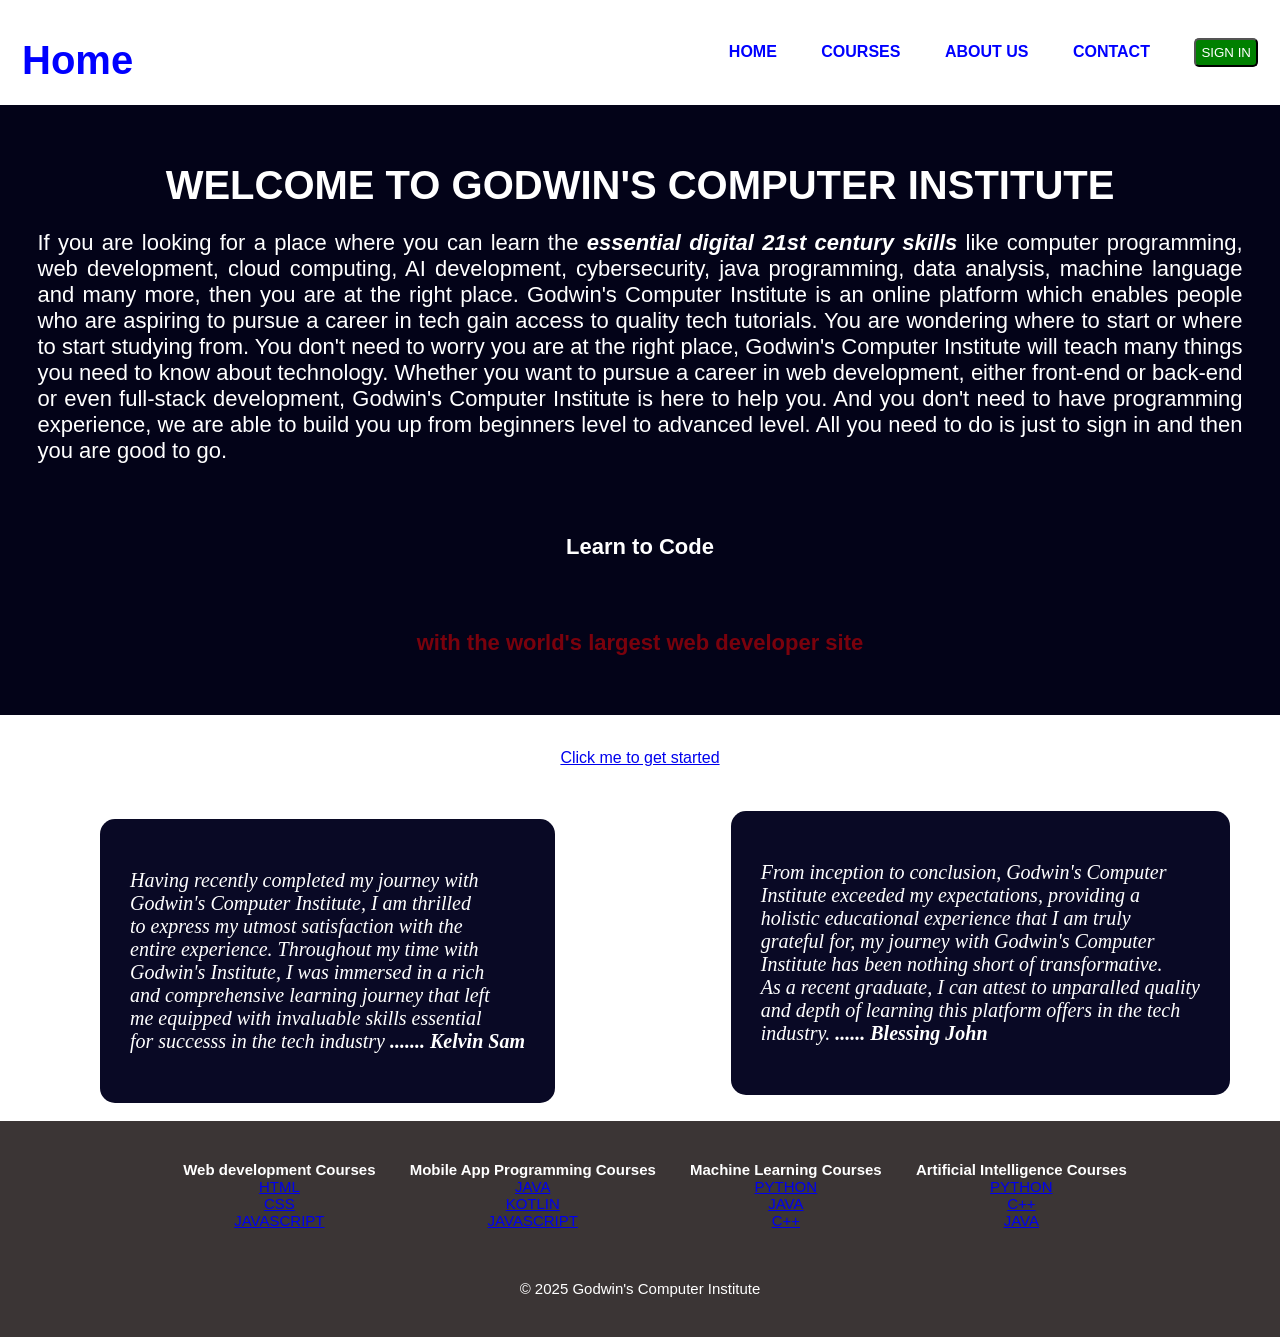
<file: index.html>
<!DOCTYPE html>
<html lang="en">
<head>
	<meta charset="UTF-8">
	<meta name="viewport" content="width=device-width, initial-scale=1.0">
	<title>Godwin's Computer Institute</title>
	<link rel="stylesheet" href="style.css">
	<link rel="icon" type="image/x-icon" href="image/back 3.png">
</head>
<body>
	<header>
		<nav>
			<h1 class="Jesus">Home</h1>

			<ul class="unordered">
				<li><a href="index.html" id="link"><strong>HOME</strong></a></li>
				<li><a href="courses.html" id="link"><strong>COURSES</strong></a></li>
				<li><a href="aboutus.html" id="link"><strong>ABOUT US</strong></a></li>
				<li><a href="contact.html" id="link"><strong>CONTACT</strong></a></li>
				<li><a href="sign-in.html" target="_blank"><strong><button>SIGN IN</button></strong></a></li>
		</nav>
	</header>

	<section>
		<div class="heading">
			<h1>WELCOME TO GODWIN'S COMPUTER INSTITUTE</h1>
			<p id="yellow">
				If you are looking for a place where you can learn the <em><strong>essential digital 21st century skills</strong></em> like computer programming, web development, cloud computing, AI development, cybersecurity, java programming, data analysis, machine language and many more, 
				then you are at the right place. 
				Godwin's Computer Institute is an online platform which enables people who are aspiring to pursue a career in tech gain access to quality tech tutorials. You are wondering where to start or where to start studying from. You don't need to worry you are at the right place, Godwin's Computer Institute will teach many things you need to know about technology.
				Whether you want to pursue a career in web development, either front-end or back-end or even full-stack development, Godwin's Computer Institute is here to help you. And you don't need to have programming experience, we are able to build you up from beginners level to advanced level. All you need to do is just to sign in and then you are good to go.
			</p>
			<br>
			<p class="learntocode"><strong>Learn to Code</strong></p>
				<br>
				<p id="strong"><strong>with the world's largest web developer site</strong></p>
		</div>
	</section>
	<br>
		<p id="span"><a href="courses.html"> Click me to get started</a></p>
		<br>
		<br>
					<div style="margin-left: 100px; text-align: justify; font-family: 'Times New Roman', Times, serif;  background-color: rgb(9, 9, 37); border-radius: 15px; color: white; font-size: 20px; display: inline-block; 
			padding-left: 30px; padding-right: 30px; padding-bottom: 30px; padding-top: 30px;">
				<p>
					<em>
						Having recently completed my journey with
						<br> Godwin's Computer Institute, I am thrilled
						<br> to express my utmost satisfaction with the
						<br> entire experience. Throughout my time with 
						<br> Godwin's Institute, I was immersed in a rich 
						<br> and comprehensive learning journey that left
						<br> me equipped with invaluable skills essential 
						<br> for successs in the tech industry
						 <strong>....... Kelvin Sam</strong>
					</em>
				</p>
			</div>
			<br>
			<br>
			<div id="from" style=" text-align: justify; font-family: 'Times New Roman', Times, serif;  background-color: rgb(9, 9, 37); border-radius: 15px; color: white; font-size: 20px; display: inline-block; 
			padding-left: 30px; margin-top: -310px; margin-right: 50px;  padding-right: 30px; padding-bottom: 50px; padding-top: 50px;">
				<em>
					From inception to conclusion, Godwin's Computer 
					<br> Institute exceeded my expectations, providing a 
					<br> holistic educational experience that I am truly 
					<br> grateful for, my journey with Godwin's Computer
					<br> Institute has been nothing short of transformative. 
					<br> As a recent graduate, I can attest to unparalled quality
					<br> and depth of learning this platform offers in the tech 
					<br> industry.
					<strong>...... Blessing John</strong>
				</em>
			</div>
		</div>
    </section>
	<footer>
		<div id="God">
			<li style="text-align: center;">
				<strong>Web development Courses</strong>
				<br>
				<a href="html.html">HTML</a> 
				<br>
				<a href="css.html">CSS</a>
				<br>
				<a href="javascript.html">JAVASCRIPT</a> 
			</li>
			
			<li style="text-align: center;">
				<strong>Mobile App Programming Courses</strong> 
				<br>
				<a href="java.html">JAVA</a>
				<br>
				<a href="kotlin.html">KOTLIN</a>
				<br>
				<a href="javascript.html">JAVASCRIPT</a>
			</li>
		
			<li style="text-align: center;">
				<strong>Machine Learning Courses </strong>
				<br>
				<a href="python.html">PYTHON</a>
				<br>
				<a href="java.html">JAVA</a>
				<br>
				<a href="C++">C++</a>
			</li>
			
			<li style="text-align: center;">
				<strong>Artificial Intelligence Courses</strong>
				<br>
				<a href="python.html">PYTHON</a>
				<br>
				<a href="c++.html">C++</a>
				<br>
				<a href="java.html">JAVA</a>
			</li>
			<br>
			<br>
			<br>
			<br>
			© 2025 Godwin's Computer Institute
		
		</footer>
</body>
</html>
</file>
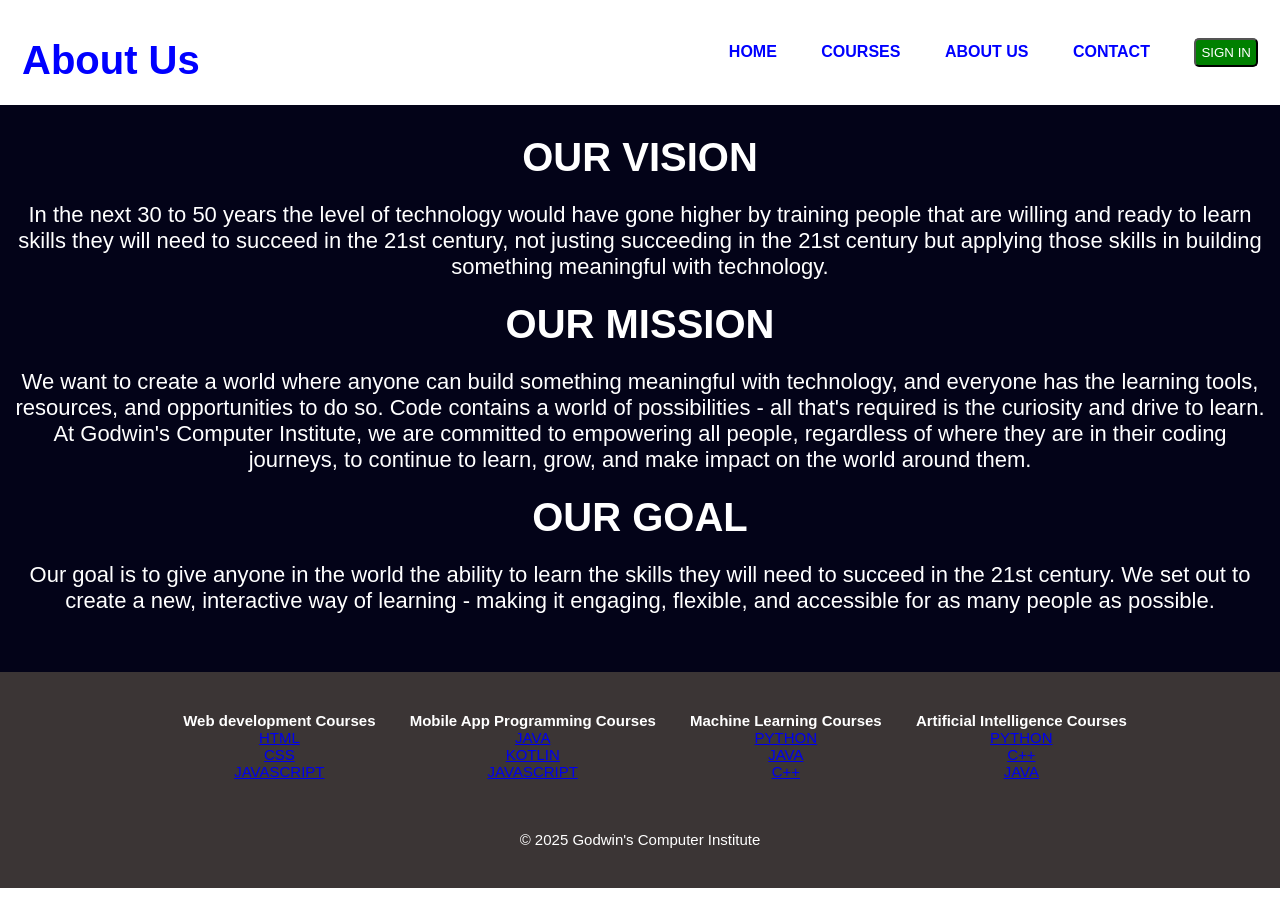
<file: aboutus.html>
<!DOCTYPE html>
<html lang="en">
<head>
	<meta charset="UTF-8">
	<meta name="viewport" content="width=device-width, initial-scale=1.0">
	<title>Godwin's Computer Institute</title>
	<link rel="stylesheet" href="style.css">
	<link rel="icon" type="image/x-icon" href="image/back 3.png">
</head>
<body>
	<header>
		<nav>
			<h1 class="Jesus">About Us</h1>

			<ul class="unordered">
				<li><a href="index.html" id="link"><strong>HOME</strong></a></li>
				<li><a href="courses.html" id="link"><strong>COURSES</strong></a></li>
				<li><a href="aboutus.html" id="link"><strong>ABOUT US</strong></a></li>
				<li><a href="contact.html" id="link"><strong>CONTACT</strong></a></li>
				<li><a href="sign-in.html" target="_blank"><strong><button>SIGN IN</button></strong></a></li>
			</ul>
		</nav>
	</header>

	<section style="background-color: rgb(3, 3, 24); margin: 0px; padding: 10px;" >
		<div>
			<h1>OUR VISION</h1>
			<p style="text-align: center;">
				In the next 30 to 50 years the level of technology would have gone
				higher by training people that are willing and ready to learn skills
				they will need to succeed in the 21st century, not justing succeeding 
				in the 21st century but applying those skills in building something 
				meaningful with technology.
			</p>
			<h1>OUR MISSION</h1>
			<p style="text-align: center;">
				We want to create a world where anyone can build something meaningful
				with technology, and everyone has the learning tools, resources, and 
				opportunities to do so. Code contains a world of possibilities - all 
				that's required is the curiosity and drive to learn. At Godwin's 
				Computer Institute, we are committed to empowering all people, regardless
				of where they are in their coding journeys, to continue to learn, grow, 
				and make impact on the world around them.
			</p>
			<h1>OUR GOAL</h1>
			<p style="text-align: center;">
				Our goal is to give anyone in the world the ability to learn the skills they will need
				to succeed in the 21st century. We set out to create a new, interactive
				way of learning - making it engaging, flexible, and accessible for as many people as 
				possible.
			</p>
			<br>
		</div>
	</section>

	<footer>
				<div id="God">
			<li style="text-align: center;">
				<strong>Web development Courses</strong>
				<br>
				<a href="html.html">HTML</a> 
				<br>
				<a href="css.html">CSS</a>
				<br>
				<a href="javascript.html">JAVASCRIPT</a> 
			</li>
			
			<li style="text-align: center;">
				<strong>Mobile App Programming Courses</strong> 
				<br>
				<a href="java.html">JAVA</a>
				<br>
				<a href="kotlin.html">KOTLIN</a>
				<br>
				<a href="javascript.html">JAVASCRIPT</a>
			</li>
		
			<li style="text-align: center;">
				<strong>Machine Learning Courses </strong>
				<br>
				<a href="python.html">PYTHON</a>
				<br>
				<a href="java.html">JAVA</a>
				<br>
				<a href="C++">C++</a>
			</li>
			
			<li style="text-align: center;">
				<strong>Artificial Intelligence Courses</strong>
				<br>
				<a href="python.html">PYTHON</a>
				<br>
				<a href="c++.html">C++</a>
				<br>
				<a href="java.html">JAVA</a>
			</li>
			<br>
			<br>
			<br>
			<br>
		© 2025 Godwin's Computer Institute
	</footer>
</body>
</html>
</file>
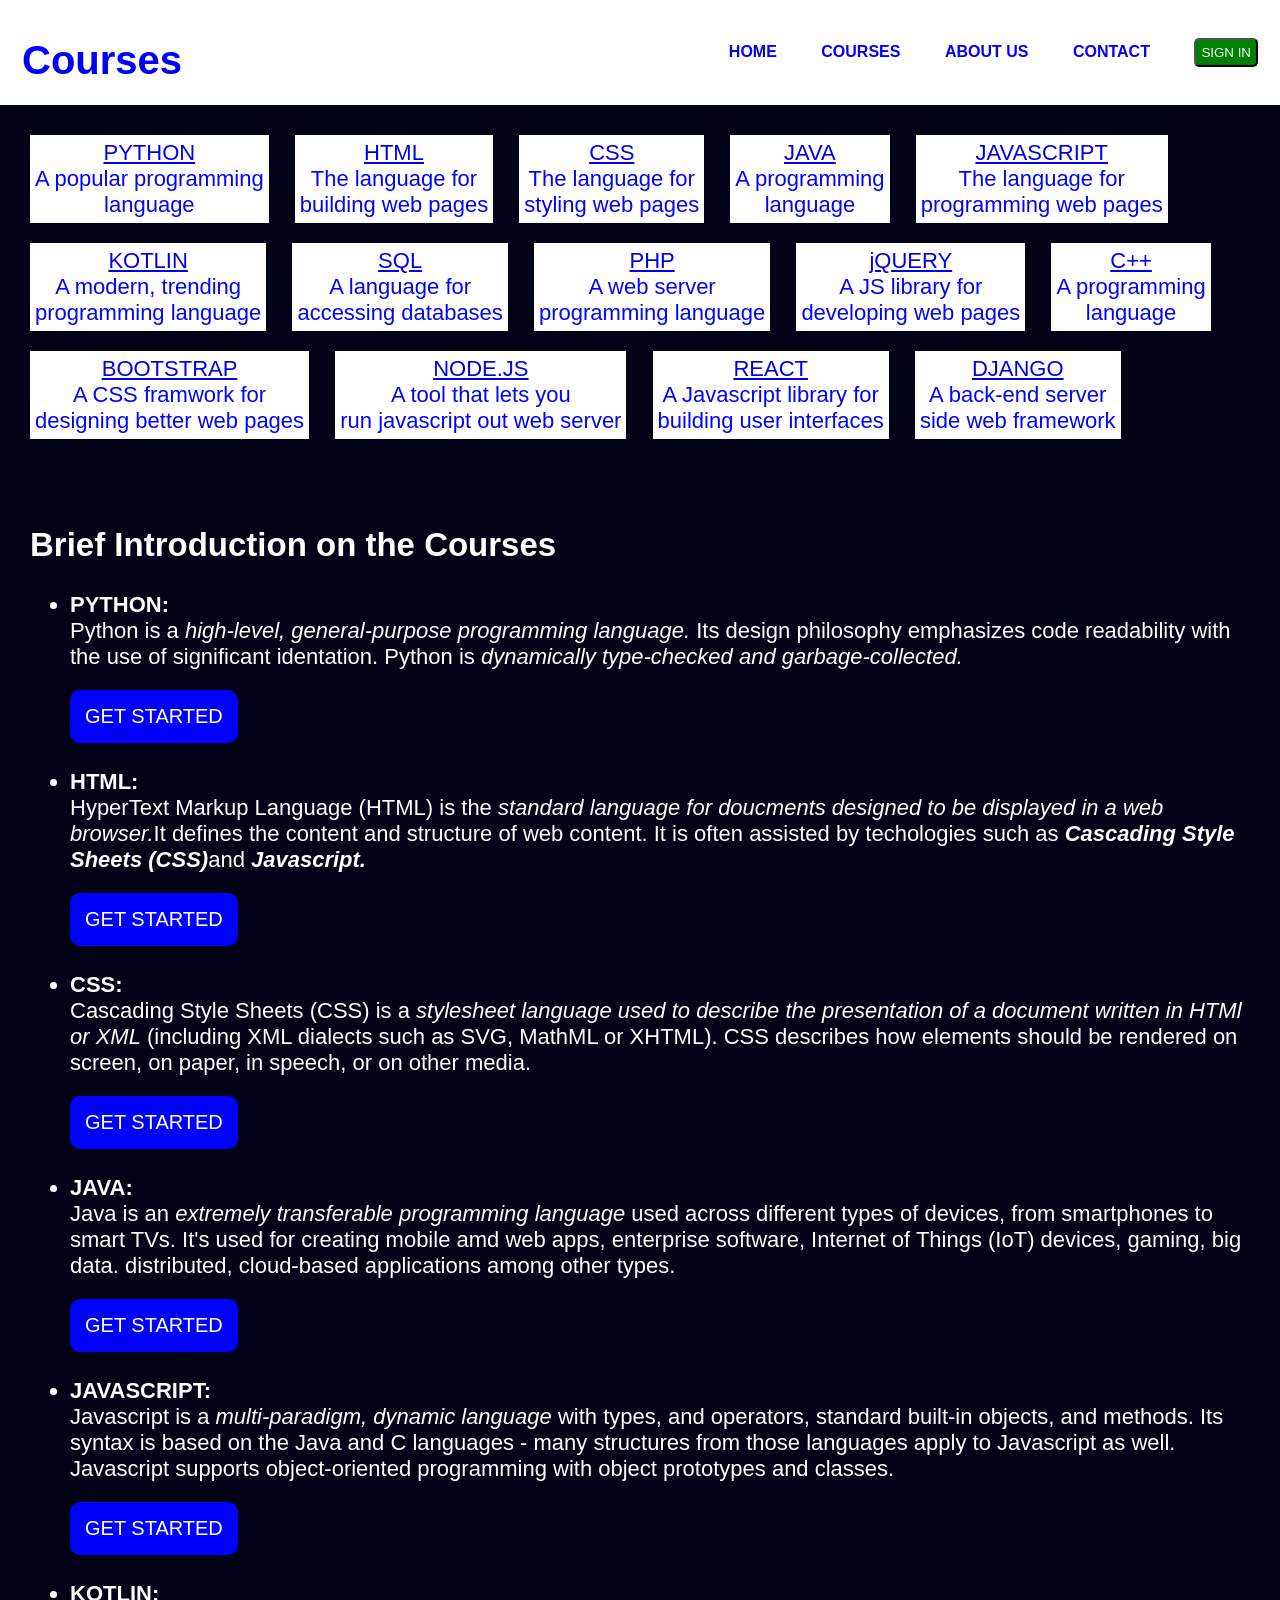
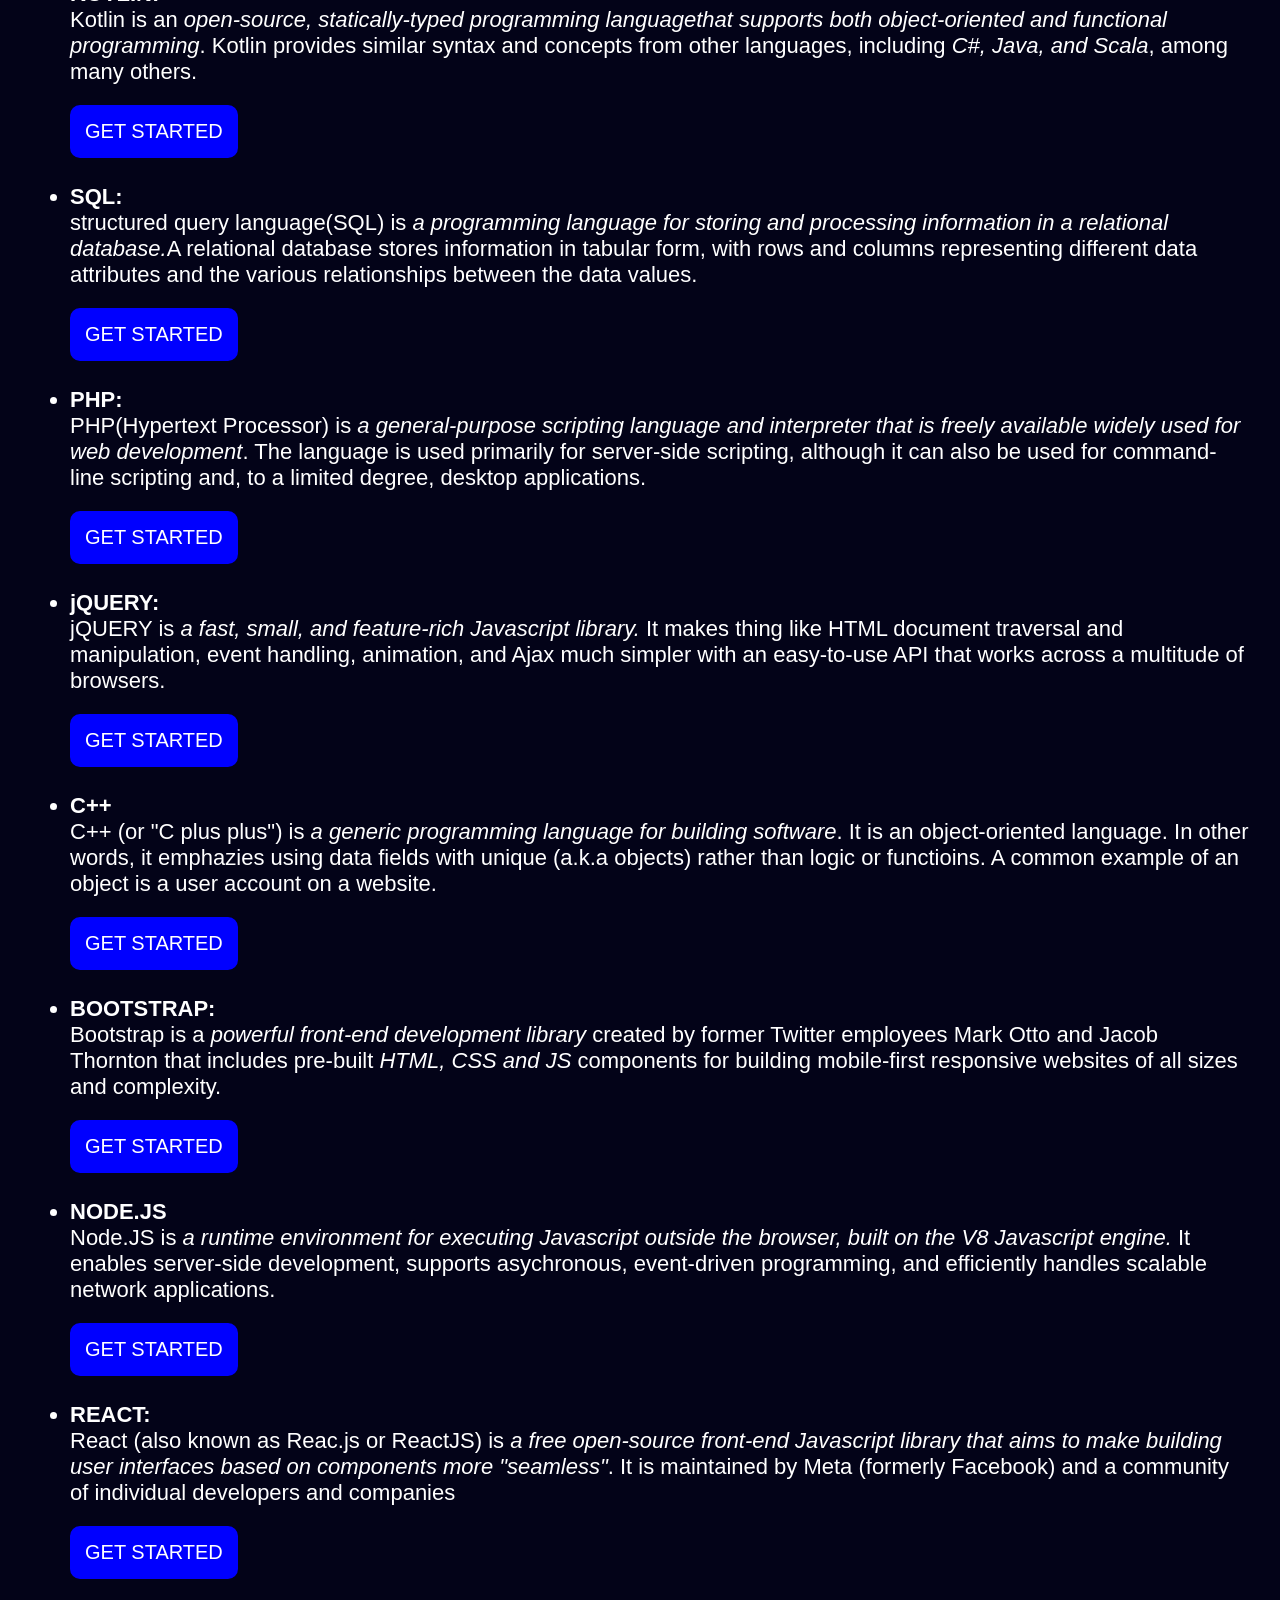
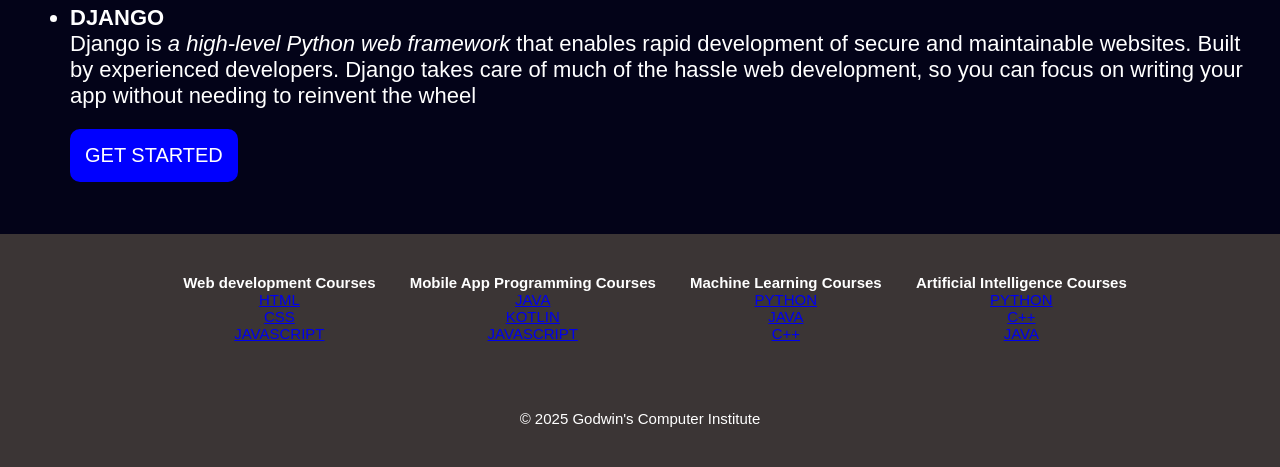
<file: courses.html>
<!DOCTYPE html>
<html lang="en">
<head>
	<meta charset="UTF-8">
	<meta name="viewport" content="width=device-width, initial-scale=1.0">
	<title>Godwin's Computer Institute</title>
	<link rel="stylesheet" href="style.css">
	<link rel="icon" type="image/x-icon" href="image/back 3.png">
	
</head>
<body>
	<header>
		<nav>
			<h1 class="Jesus">Courses</h1>

			<ul class="unordered">
				<li><a href="index.html" id="link"><strong>HOME</strong></a></li>
				<li><a href="courses.html" id="link"><strong>COURSES</strong></a></li>
				<li><a href="aboutus.html" id="link"><strong>ABOUT US</strong></a></li>
				<li><a href="contact.html" id="link"><strong>CONTACT</strong></a></li>
				<li><a href="sign-in.html" target="_blank"><strong><button>SIGN IN</button></strong></a></li>
			</ul>
		</nav>
	</header>

   <section style="background-color: rgb(3, 3, 24); margin: 0px; padding: 10px; padding: 20px;">
        <div class="div">
           	<li>
				<a href="python.html">PYTHON</a><br>A popular programming<br> language 
			</li>

           	<li>
				<a href="html.html">HTML</a><br> The language for<br> building web pages
			</li>

           	<li>
				<a href="css.html">CSS</a><br>The language for<br> styling web pages
			</li>

           	<li>
				<a href="java.html">JAVA</a><br>A programming<br>language
			</li>

           	<li>
				<a href="javascript.html">JAVASCRIPT</a><br>The language for<br> programming web pages
			</li>

           	<li>
				<a href="kotlin.html">KOTLIN</a><br>A modern, trending<br> programming language
			</li>

			<li>
				<a href="sql.html">SQL</a><br>A language for<br> accessing databases
			</li>

		   	<li>
				<a href="php.html">PHP</a><br>A web server<br> programming language
			</li>

		   	<li>
				<a href="jquery.html">jQUERY</a><br>A JS library for<br> developing web pages
			</li>
		   	<li>
				<a href="c++.html">C++</a><br>A programming<br> language
			</li>

		 	<li>
				<a href="bootstrap.html">BOOTSTRAP</a><br>A CSS framwork for<br> designing better web pages
			</li>

			<li>
				<a href="node-js.html">NODE.JS</a><br>A tool that lets you<br> run javascript out web server
			</li>

		   	<li>
				<a href="react.html">REACT</a><br>A Javascript library for<br> building user interfaces
			</li>

		   	<li>
				<a href="django.html">DJANGO</a><br>A back-end server<br> side web framework
			</li>
        </div>
   </section>

   <section style="background-color: rgb(3, 3, 24); padding: 30px; margin: 0px;">
		<h2>Brief Introduction on the Courses</h2>
		<ul>
			<li>
				<strong>PYTHON:</strong><br> Python is a <em>high-level, general-purpose programming language.</em> Its design philosophy emphasizes code readability with the use of significant identation. Python is <em>dynamically type-checked and garbage-collected.</em><br>
				<a href="python.html"><button class="button">GET STARTED</button></a>
			</li>
			<br>
			<li>
				<strong>HTML:</strong><br>HyperText Markup Language (HTML) is the <em>standard language for doucments designed to be displayed in a web browser.</em>It defines the content and structure of web content. It is often assisted by techologies such as <em><strong>Cascading Style Sheets (CSS)</strong></em>and <em><strong>Javascript.</strong></em><br>
				<a href="html.html"><button class="button">GET STARTED</button></a>
			</li>
			<br>
			<li>
                <strong>CSS:</strong><br>Cascading Style Sheets (CSS) is a <em>stylesheet language used to describe the presentation of a document written in HTMl or XML</em> (including XML dialects such as SVG, MathML or XHTML). CSS describes how elements should be rendered on screen, on paper, in speech, or on other media.<br>
				<a href="css.html"><button class="button">GET STARTED</button></a>
			</li>
			<br>
			<li>
                <strong>JAVA:</strong><br>Java is an <em>extremely transferable programming language</em> used across different types of devices, from smartphones to smart TVs. It's used for creating mobile amd web apps, enterprise software, Internet of Things (IoT) devices, gaming, big data. distributed, cloud-based applications among other types.<br>
				<a href="java.html"><button class="button">GET STARTED</button></a>
			</li>
			<br>
			<li>
				<strong>JAVASCRIPT:</strong><br>Javascript is a <em>multi-paradigm, dynamic language</em> with types, and operators, standard built-in objects, and methods. Its syntax is based on the Java and C languages - many structures from those languages apply to Javascript as well. Javascript supports object-oriented programming with object prototypes and classes.<br>
				<a href="javascript.html"><button class="button">GET STARTED</button></a>
			</li>
			<br>
			<li>
				<strong>KOTLIN:</strong><br>Kotlin is an <em>open-source, statically-typed programming languagethat supports both object-oriented and functional programming</em>. Kotlin provides similar syntax and concepts from other languages, including <em>C#, Java, and Scala</em>, among many others.<br>
				<a href="kotlin.html"><button class="button">GET STARTED</button></a>
			</li>
			<br>
			<li>
				<strong>SQL:</strong><br>structured query language(SQL) is <em>a programming language for storing and processing information in a relational database.</em>A relational database stores information in tabular form, with rows and columns representing different data attributes and the various relationships between the data values.<br>
				<a href="sql.html"><button class="button">GET STARTED</button></a>
			</li>
			<br>
			<li>
				<strong>PHP:</strong><br>PHP(Hypertext Processor) is <em>a general-purpose scripting language and interpreter that is freely available widely used for web development</em>. The language is used primarily for server-side scripting, although it can also be used for command-line scripting and, to a limited degree, desktop applications. <br>
				<a href="php.html"><button class="button">GET STARTED</button></a>
			</li>
			<br>
			<li>
				<strong>jQUERY:</strong><br>jQUERY is <em>a fast, small, and feature-rich Javascript library.</em> It makes thing like HTML document traversal and manipulation, event handling, animation, and Ajax much simpler with an easy-to-use API that works across a multitude of browsers.<br>
				<a href="jquery.html"><button class="button">GET STARTED</button></a>
			</li>
			<br>
			<li>
				<strong>C++</strong><br>C++ (or "C plus plus") is <em>a generic programming language for building software</em>. It is an object-oriented language. In other words, it emphazies using data fields with unique (a.k.a objects) rather than logic or functioins. A common example of an object is a user account on a website.<br>
				<a href="c++.html"><button class="button">GET STARTED</button></a>
			</li>
			<br>
			<li>
				<strong>BOOTSTRAP:</strong><br>Bootstrap is a <em>powerful front-end development library</em> created by former Twitter employees Mark Otto and Jacob Thornton that includes pre-built <em>HTML, CSS and JS</em> components for building mobile-first responsive websites of all sizes and complexity.<br>
				<a href="bootstrap.html"><button class="button">GET STARTED</button></a>
			</li>
			<br>
			<li>
				<strong>NODE.JS</strong><br>Node.JS is <em>a runtime environment for executing Javascript outside the browser, built on the V8 Javascript engine.</em> It enables server-side development, supports asychronous, event-driven programming, and efficiently handles scalable network applications.<br>
				<a href="node-js.html"><button class="button">GET STARTED</button></a>
			</li>
			<br>
			<li>
				<strong>REACT:</strong><br>React (also known as Reac.js or ReactJS) is <em>a free open-source front-end Javascript library that aims to make building user interfaces based on components more "seamless"</em>. It is maintained by Meta (formerly Facebook) and a community of individual developers and companies<br>
				<a href="react.html"><button class="button">GET STARTED</button></a>
			</li>
			<br>
			<li>
				<strong>DJANGO</strong><br>Django is <em>a high-level Python web framework</em> that enables rapid development of secure and maintainable websites. Built by experienced developers. Django takes care of much of the hassle web development, so you can focus on  writing your app without needing to reinvent the wheel<br>
				<a href="django.html"><button class="button">GET STARTED</button></a>
			</li>
		</ul>

   </section>
<!-- Having recently completed my journey with Godwin's Computer Institute, I am  
thrilled to express my utmost satisfaction with the entire experience. Throughout
 my time with Godwin's Institute, I was immersed in a rich and comprehensive learning
 journey that left me equipped with invaluable skills essential for successs in the tech industry.

 From inception to conclusion, Godwin's Computer Institute exceeded my expectations, providing a holistic 
 educational experience that I am truly grateful for, my journey with Godwin's Computer Institute has been 
 nothing short of transformative. As a recent graduate, I can attest to unparalled quality and depth of 
 larning this platform offers in the tech industry.-->
	<footer>
		<div id="God">
					<li style="text-align: center;">
				<strong>Web development Courses</strong>
				<br>
				<a href="html.html">HTML</a> 
				<br>
				<a href="css.html">CSS</a>
				<br>
				<a href="javascript.html">JAVASCRIPT</a> 
			</li>
			
			<li style="text-align: center;">
				<strong>Mobile App Programming Courses</strong> 
				<br>
				<a href="java.html">JAVA</a>
				<br>
				<a href="kotlin.html">KOTLIN</a>
				<br>
				<a href="javascript.html">JAVASCRIPT</a>
			</li>
		
			<li style="text-align: center;">
				<strong>Machine Learning Courses </strong>
				<br>
				<a href="python.html">PYTHON</a>
				<br>
				<a href="java.html">JAVA</a>
				<br>
				<a href="C++">C++</a>
			</li>
			
			<li style="text-align: center;">
				<strong>Artificial Intelligence Courses</strong>
				<br>
				<a href="python.html">PYTHON</a>
				<br>
				<a href="c++.html">C++</a>
				<br>
				<a href="java.html">JAVA</a>
			</li>
		</div>
			<br>
			<br>
			<br>
			<br>
		© 2025 Godwin's Computer Institute
	</footer>
</body>
</html>
</file>
<file: style.css>
/** body style **/
body {
    background: white;
    color: white;
    font-family: Verdana, Geneva, Tahoma, sans-serif;
    margin: 0px;
    padding: 0px;
}
/** header **/
header {
    background-color: white;
    text-align: right;
    padding: 2px;
}

#yellow {
   text-align: center;
   text-align: justify;
}

/* BUTTON */
button {
   color: white;
   background-color: green;
   padding: 5px;
   cursor: pointer;
   border-radius: 5px;
}
.button {
   font-size: 20px;
   color: white;
   background-color: blue;
   border: solid 10px blue;
   cursor: pointer;
   border-radius: 10px;
   margin-top: 20px;
}
#link {
   text-decoration: none;
   color: blue;
   :hover{
      color: red;
   }
}

.heading {
   background-color: rgb(3, 3, 24);
   padding: 3%;
   margin: -15px;
   text-align: center;
}

.Jesus {
   color: blue;
   text-align: left;
   float: left;
}

#span {
   color: blue;
   text-align: center;
}

/* heading lists */
 .unordered li {
   list-style-type: none;
   display: inline-block;
   margin: 20px;
 }
.learntocode  {
   text-align: center;
}
#strong {
    color: rgba(255, 0, 0, 0.473);
    text-align: center;
 }

#from {
   float: right;
   text-align: justify;
}

 /** section **/
 section {
    font-size: 22px;
    margin: 15px;
 }
  h1 {
     font-size: 40px;
    margin: 20px;
    text-align: center;
  }
 .div li {
    list-style-type: none;
    display: inline-block;
    background-color: white;
    margin: 10px;
    color: rgb(2, 6, 248);
    text-align: center;
    padding: 5px;
 }

 /* footer */
 footer {
   background: rgb(59, 53, 53);
   text-align: center;
   padding-bottom: 40px;
   padding-top: 40px;
   font-size: 15px;
 }
 #God li{
   text-align: left;
   display: inline-block;
   margin-left: 30px;
   font-size: 15px;
 }
</file>
